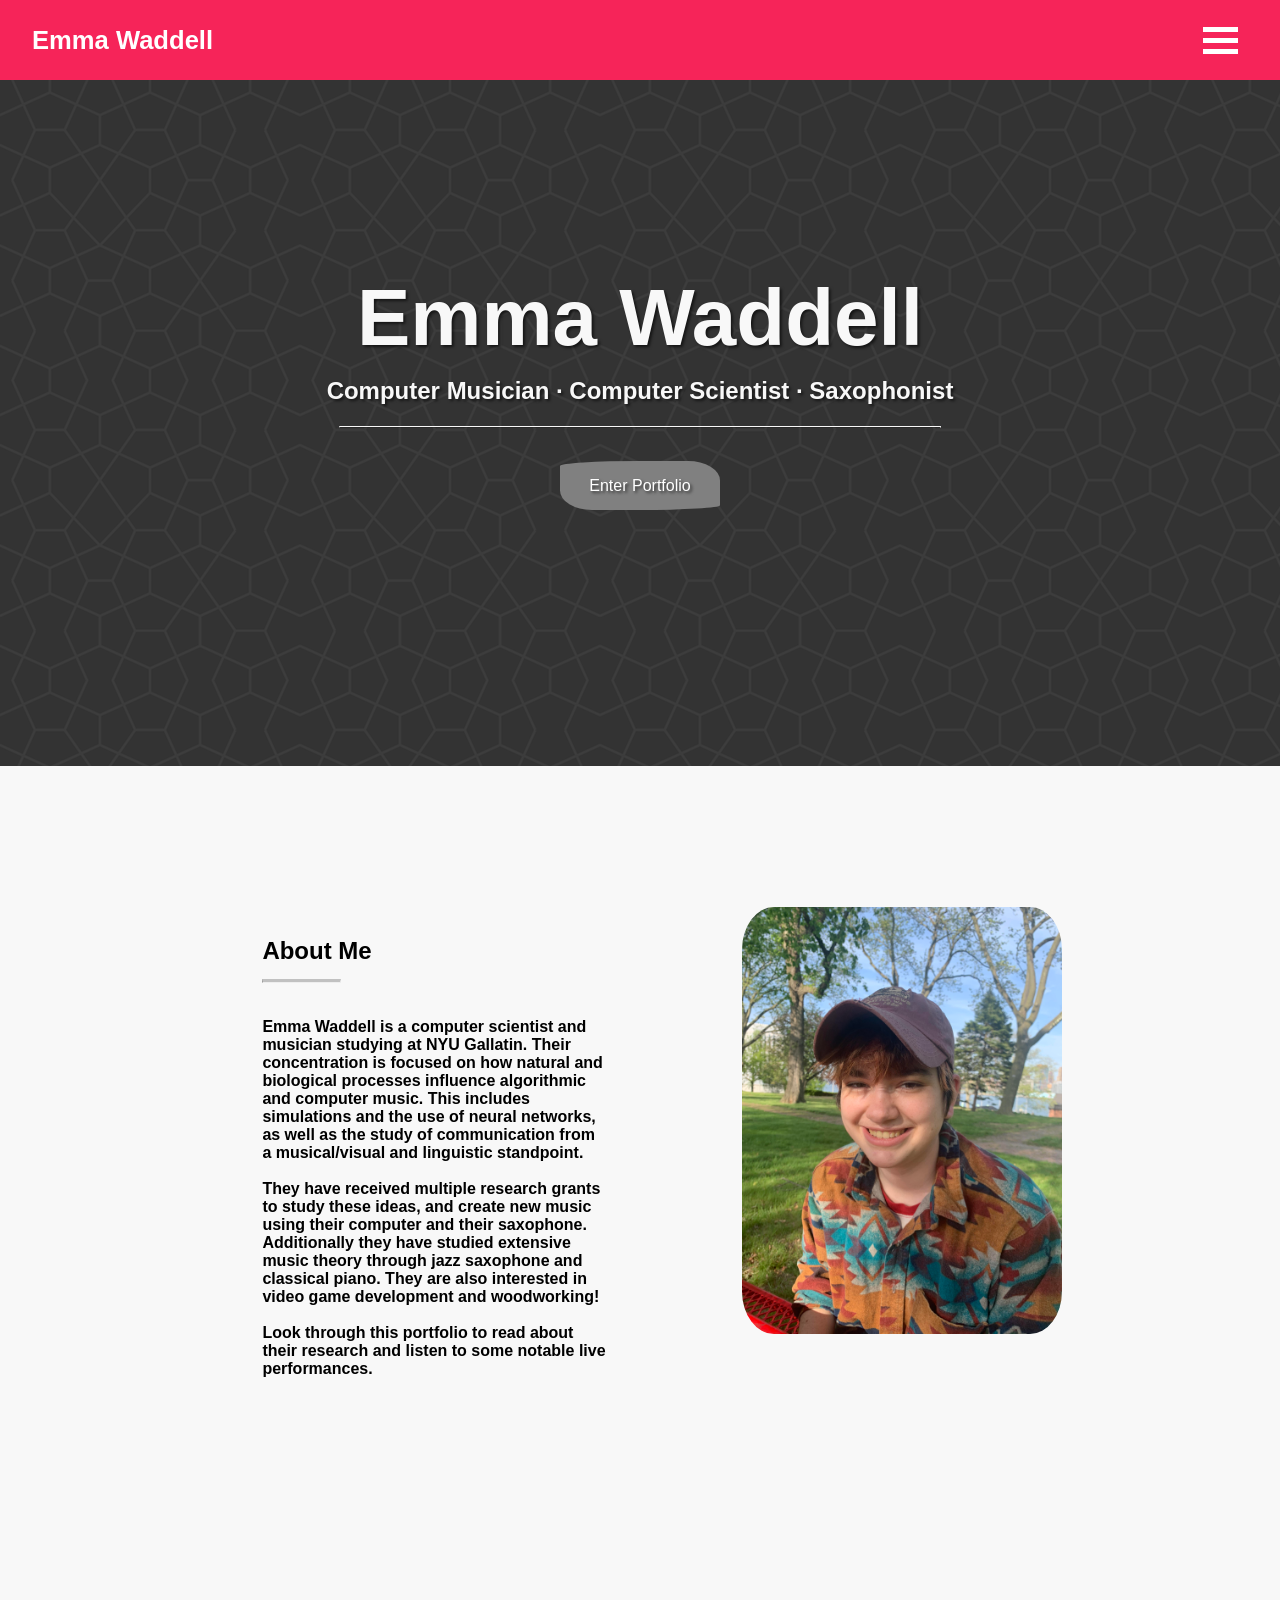
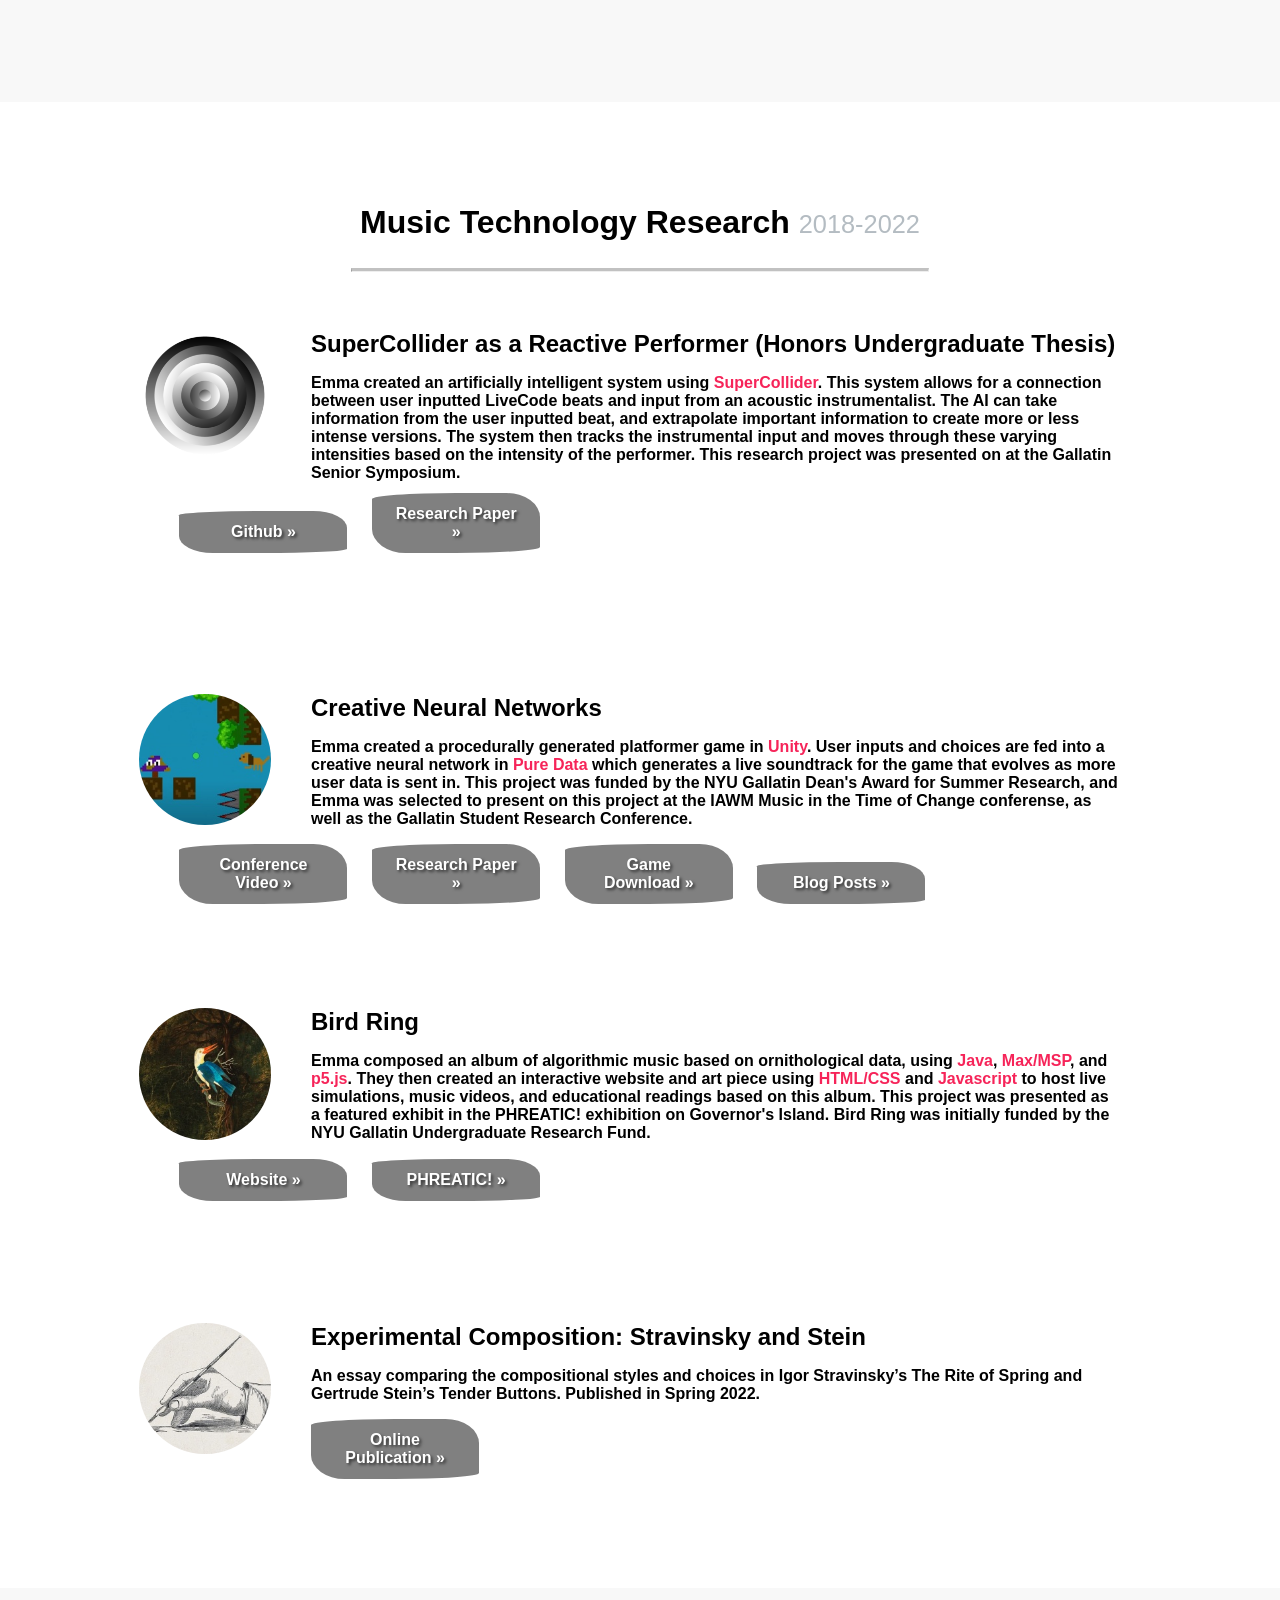
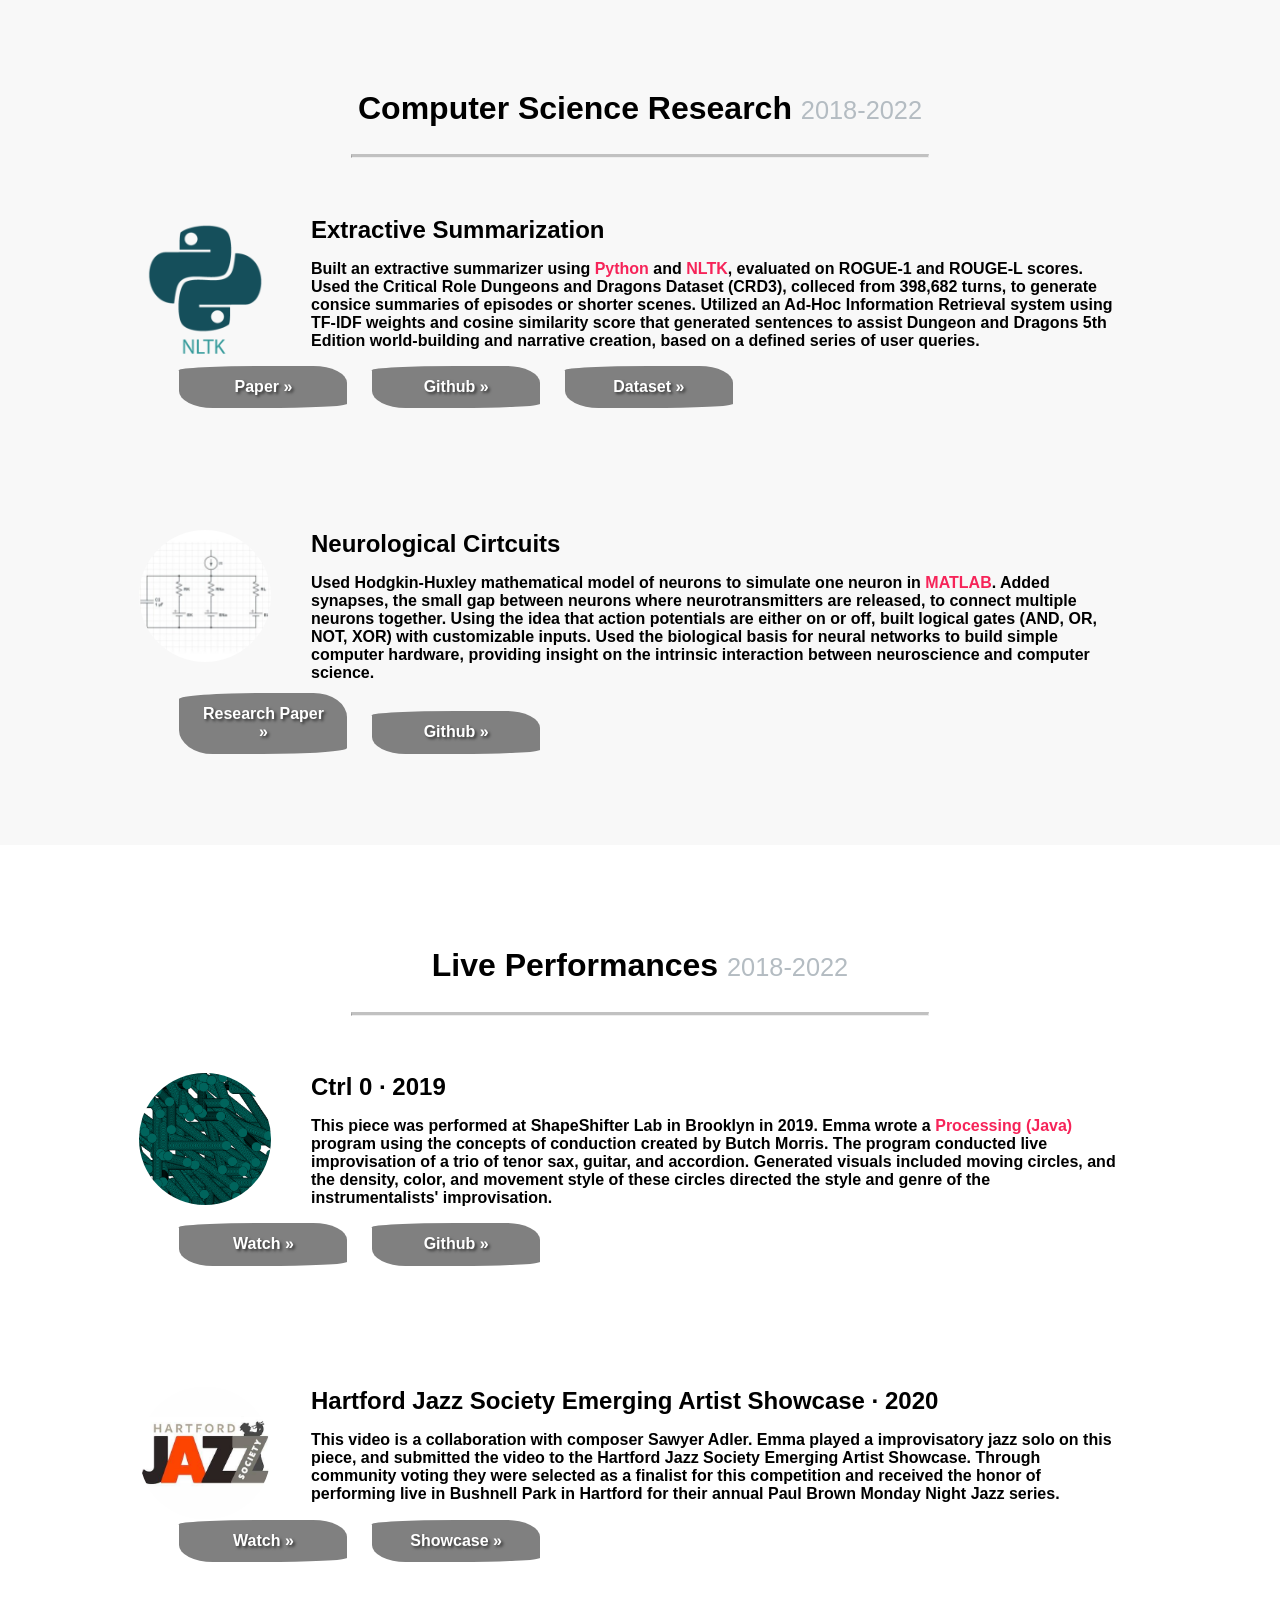
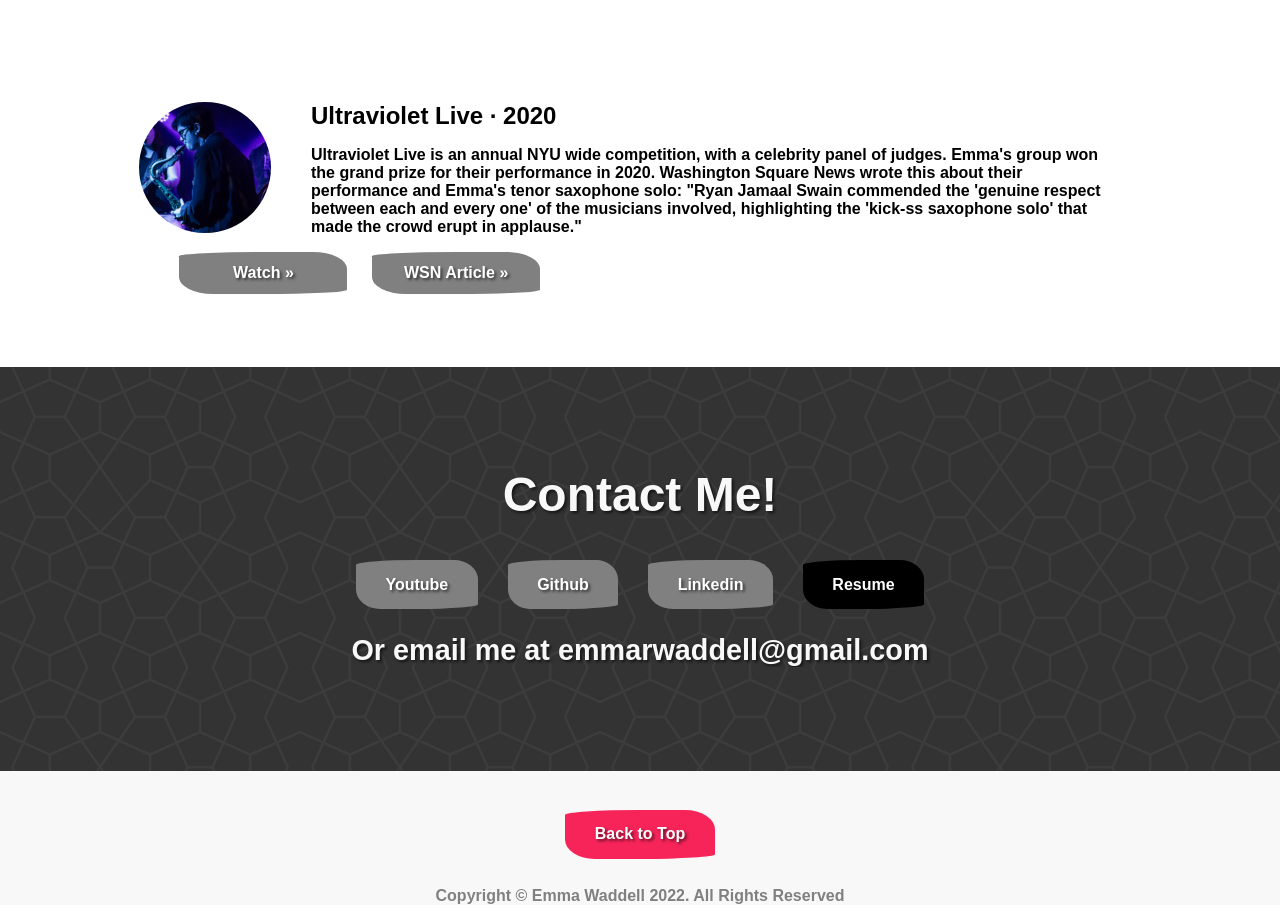
<file: index.html>
<!DOCTYPE html>
<html id="top">

<head>
	<title>Emma Waddell | Portfolio</title>
    <meta charset="utf-8">
    <meta http-equiv="X-UA-Compatible" content="IE=edge">
    <meta name="viewport" content="width=device-width, initial-scale=1">

	<link rel="stylesheet" href="index-stylesheet.css">
	<link rel="shortcut icon" type="image/x-icon" href="logo.png" />
</head>

<body>

	
		
	<nav class="nav-bar" role="navigation">
        <div class="container">	
			<p onClick="document.getElementById('top').scrollIntoView();" vertical-align="top" style="font-size:160%; color:white; padding-left: 2.5%; float:left;">Emma Waddell</p>		
			<!-- Collect the nav links, forms, and other content for toggling -->			

			<ul style="list-style: none; float: right; padding-top: 5px; padding-right: 1%">
				<li>
					<div onclick="myFunction(this)" class="dropbtn" style="width: 64px; overflow: hidden;">
						<div class="bar1"></div>
						<div class="bar2"></div>
						<div class="bar3"></div>
					</div>
				</li>
			</ul>    
			<div id="myDropdown" class="dropdown-content">
				<a href="#top">Home</a>
				<a href="#About">About</a>
				<a href="#Computer-Music">Music Technology Research</a>
				<a href="#Computer-Science">Computer Science Research</a>
				<a href="#Live-Performances">Live Performances</a>
				<a href="#Contact">Contact</a>
			</div>

            <!-- /.navbar-collapse -->
        </div>
        <!-- /.container -->
    </nav>
	
	
	<!-- Header -->
    <div class="intro-header" style="height: 100%; overflow: hidden;">

        <div class="container">

			<div class="intro-message">
				<h1>Emma Waddell</h1>
				<h3>Computer Musician · Computer Scientist · Saxophonist</h3>
				<hr class="intro-divider">
				<button class="btn" onClick="document.getElementById('About').scrollIntoView();" >Enter Portfolio</button>
			</div>

        </div>
        <!-- /.container -->

    </div>
	
	<div class="content-section-a" id="About">

        <div class="container">

            <div>
				<img src="UJrbq63kZ46TwPt.jpeg" style=" width:25%; min-width: 300px; border-radius:10%; margin-top: 7%; margin-left: 9%; margin-right: 10%">
				
                <div style="float:left; padding-top: 5%; padding-left: 19%; width: 30%">
                    <h2 ><br><br><div style="height: 60px; overflow: hidden; padding-left: 5%">About Me</div><br></h2>
					
					<hr class="section-heading-spacer">

                    <p style="padding-left: 5%; padding-top: 5%; padding-bottom: 80%; width: 90%; min-width: 275px">Emma Waddell is a computer scientist and musician studying at NYU Gallatin. Their concentration is focused on how natural and biological processes influence algorithmic and computer music. This includes simulations and the use of neural networks, as well as the study of communication from a musical/visual and linguistic standpoint. 
					<br><br>They have received multiple research grants to study these ideas, and create new music using their computer and their saxophone. 
					Additionally they have studied extensive music theory through jazz saxophone and classical piano.
					They are also interested in video game development and woodworking!
					<br><br>Look through this portfolio to read about their research and listen to some notable live performances.</p>
                </div>
				
				
                
            </div>

        </div>
        <!-- /.container -->

    </div>
	
	
	<div class="content-section-b" style="overflow: hidden;" id="Computer-Music">


        <!-- /.container -->
        <div class="page-header" style="height: 50%; overflow: hidden; position: relative; padding-top: 4%; padding-bottom: 1.5%" align="center">
            <h1 class="text-center">Music Technology Research <font color="#b4bcc2"><span style="font-size: 25.35px; font-weight: 400;" class="hidden-xs">2018-2022</span></font></h1>
        </div>
		
        <hr class="spacer">
		
		
	<div class="row skills-list" style="padding-top: 3%;position: relative; width: 80%; left: 10%;">
            <div class="col-md-12">
                <div style="height: 250px; overflow: visible; position: relative;">

                    <img src="supercollider.png" class="img-responsive hidden-xs" align="left" style="top: 10%; width: 13%; overflow: hidden; border-radius: 50%">
                    <h2 style="left: 4%; width: 80%; overflow: hidden; position: relative; font-size: 150%;">SuperCollider as a Reactive Performer (Honors Undergraduate Thesis)</h2>
                    <p style="left: 4%; width: 80%; overflow: hidden; position: relative;">Emma created an artificially intelligent system using <span style="color:#f62459;">SuperCollider</span>. This system allows for a connection between user inputted LiveCode beats and input from an acoustic instrumentalist. The AI can take 
			information from the user inputted beat, and extrapolate important information to create more or less intense versions. The system then tracks the instrumental input and moves through these varying intensities based on the intensity of the performer. This research project was presented on at the Gallatin Senior Symposium.
			</p>
                    <a href="https://github.com/reniby/Undergraduate-Thesis" target="_blank" rel="noopener noreferrer" class="btn" title="See more" style="top: -10%; width: 12%; overflow: hidden; left: 4%; position: relative;">Github »</a>
		    <a href="https://docs.google.com/document/d/1gJ78Fv5dCYOiwybwLy9JsN0oJ9Za9XyFjcMEeG08S30/edit" target="_blank" rel="noopener noreferrer" class="btn" title="See more" style="top: -10%; width: 12%; overflow: hidden; left: 6%; position: relative;">Research Paper »</a>
                </div>
            </div>
        </div>
		
		<div class="row skills-list" style="padding-top: 3%;position: relative; width: 80%; left: 10%;">
            <div class="col-md-12">
                <div style="height: 200px; overflow: visible; position: relative;">

                    <img src="correst.jpg" class="img-responsive hidden-xs" align="left" style="top: 10%; width: 13%; overflow: hidden; border-radius: 50%">
                    <h2 style="left: 4%; width: 80%; overflow: hidden; position: relative; font-size: 150%;">Creative Neural Networks</h2>
                    <p style="left: 4%; width: 80%; overflow: hidden; position: relative;">Emma created a procedurally generated platformer game in <span style="color:#f62459;">Unity</span>. User inputs and choices are fed into
a creative neural network in <span style="color:#f62459;">Pure Data</span> which generates a live soundtrack for the game that evolves as more user data is sent in. 
This project was funded by the NYU Gallatin Dean's Award for Summer Research, and Emma was selected to present on this project at the IAWM Music in the Time of Change conferense, as well as the Gallatin Student Research Conference.
</p>
                    <a href="https://www.youtube.com/watch?v=cK72-FnE6X0" target="_blank" rel="noopener noreferrer" class="btn" title="See more" style="top: -10%; width: 12%; overflow: hidden; left: 4%; position: relative;">Conference Video »</a>
					<a href="https://docs.google.com/document/d/1-niZXkwcgNgtpviwokYuK3WOfayPpk55wnwlTvyHRT8/edit" target="_blank" rel="noopener noreferrer" class="btn" title="See more" style="top: -10%; width: 12%; overflow: hidden; left: 6%; position: relative;">Research Paper »</a>
					<a href="https://reniby.itch.io/cnn" target="_blank" rel="noopener noreferrer" class="btn" title="See more" style="top: -10%; width: 12%; overflow: hidden; left: 8%; position: relative;">Game Download »</a>
					<a href="https://sites.gallatin.nyu.edu/dasr/author/erw364/" target="_blank" rel="noopener noreferrer" class="btn" title="See more" style="top: -10%; width: 12%; overflow: hidden; left: 10%; position: relative;">Blog Posts »</a>
                </div>
            </div>
        </div>
		
        <div class="row skills-list" style="padding-top: 3%;position: relative; width: 80%; left: 10%;">
            <div class="col-md-12">
                <div style="height: 200px; overflow: visible; position: relative;">

                    <img src="bird.jpg" class="img-responsive hidden-xs" align="left" style="top: 10%; width: 13%; overflow: hidden; border-radius: 50%">
                    <h2 style="left: 4%; width: 80%; overflow: hidden; position: relative; font-size: 150%;">Bird Ring</h2>
                    <p style="left: 4%; width: 80%; overflow: hidden; position: relative;">
Emma composed an album of algorithmic music based on ornithological data, using <span style="color:#f62459;">Java</span>, <span style="color:#f62459;">Max/MSP</span>, and <span style="color:#f62459;">p5.js</span>. 
They then created an interactive website and art piece using <span style="color:#f62459;">HTML/CSS</span> and <span style="color:#f62459;">Javascript</span> to host live simulations, music videos,
and educational readings based on this album. This project was presented as a featured exhibit in the PHREATIC! exhibition on Governor's Island.
Bird Ring was initially funded by the NYU Gallatin Undergraduate Research Fund.
                    </p>
                    <a href="https://reniby.github.io/Bird-Ring-Studio/index/index.html" target="_blank" rel="noopener noreferrer" class="btn" title="See more" style="top: -10%; width: 12%; overflow: hidden; left: 4%; position: relative;">Website »</a>
					<a href="https://www.nyvolcano.org/phreatic" target="_blank" rel="noopener noreferrer" class="btn" title="See more" style="top: -10%; width: 12%; overflow: hidden; left: 6%; position: relative;">PHREATIC! »</a>
                </div>
            </div>
        </div>
		
		
		<div class="row skills-list" style="padding-top: 3%;position: relative; width: 80%; left: 10%;">
            <div class="col-md-12">
                <div style="height: 200px; overflow: visible; position: relative;">

                    <img src="write.jpg" class="img-responsive hidden-xs" align="left" style="top: 10%; width: 13%; overflow: hidden; border-radius: 50%">
                    <h2 style="left: 4%; width: 80%; overflow: hidden; position: relative; font-size: 150%;">Experimental Composition: Stravinsky and Stein</h2>
                    <p style="left: 4%; width: 80%; overflow: hidden; position: relative;">
An essay comparing the compositional styles and choices in Igor Stravinsky’s The Rite of Spring and Gertrude Stein’s Tender Buttons. Published in Spring 2022.
					</p>
			<a href="https://confluence.gallatin.nyu.edu/context/interdisciplinary-seminar/experimental-composition-stravinsky-and-stein" target="_blank" rel="noopener noreferrer" class="btn" title="See more" style="top: -10%; width: 12%; overflow: hidden; left: 4%; position: relative;">Online Publication »</a>
                </div>
            </div>
        </div>
		
        <!-- /.content-section-b -->
	</div>
	
	
	
	<div class="content-section-a" style="overflow: hidden" id="Computer-Science">


        <!-- /.container -->
        <div class="page-header" style="height: 50%; overflow: hidden; position: relative; padding-top: 4%; padding-bottom: 1.5%" align="center">
            <h1 class="text-center">Computer Science Research <font color="#b4bcc2"><span style="font-size: 25.35px; font-weight: 400;" class="hidden-xs">2018-2022</span></font></h1>
        </div>
		
        <hr class="spacer">
		
        <div class="row skills-list" style="padding-top: 3%;position: relative; width: 80%; left: 10%;">
            <div class="col-md-12">
                <div style="height: 200px; overflow: visible; position: relative;">

                    <img src="comp.jpg" class="img-responsive hidden-xs" align="left" style="top: 10%; width: 13%; overflow: hidden; border-radius: 50%">
                    <h2 style="left: 4%; width: 80%; overflow: hidden; position: relative; font-size: 150%;">Extractive Summarization</h2>
                    <p style="left: 4%; width: 80%; overflow: hidden; position: relative;">
Built an extractive summarizer using <span style="color:#f62459;">Python</span> and <span style="color:#f62459;">NLTK</span>, evaluated on ROGUE-1 and ROUGE-L scores. Used the Critical Role Dungeons and Dragons Dataset (CRD3), colleced from 398,682 turns, to
generate consice summaries of episodes or shorter scenes. 
Utilized an Ad-Hoc
Information Retrieval system using
TF-IDF weights and cosine similarity
score that generated sentences to assist
Dungeon and Dragons 5th Edition
world-building and narrative creation,
based on a defined series of user queries.		
					</p>
                    <a href="es.pdf" target="_blank" rel="noopener noreferrer" class="btn" title="See more" style="top: -10%; width: 12%; overflow: hidden; left: 4%; position: relative;">Paper »</a>
					<a href="https://github.com/reniby/Extractive-Summarizer" target="_blank" rel="noopener noreferrer" class="btn" title="See more" style="top: -10%; width: 12%; overflow: hidden; left: 6%; position: relative;">Github »</a>
					<a href="https://github.com/RevanthRameshkumar/CRD3" target="_blank" rel="noopener noreferrer" class="btn" title="See more" style="top: -10%; width: 12%; overflow: hidden; left: 8%; position: relative;">Dataset »</a>
				</div>
            </div>
        </div>
		
		<div class="row skills-list" style="padding-top: 3%;position: relative; width: 80%; left: 10%;">
            <div class="col-md-12">
                <div style="height: 250px; overflow: visible; position: relative;">

                    <img src="hh.jpg" class="img-responsive hidden-xs" align="left" style="top: 10%; width: 13%; overflow: hidden; border-radius: 50%">
                    <h2 style="left: 4%; width: 80%; overflow: hidden; position: relative; font-size: 150%;">Neurological Cirtcuits</h2>
                    <p style="left: 4%; width: 80%; overflow: hidden; position: relative;">
Used Hodgkin-Huxley mathematical model of neurons to simulate one neuron in <span style="color:#f62459;">MATLAB</span>. Added synapses, the small gap between neurons where neurotransmitters are released, to connect multiple neurons together. 
Using the idea that action potentials are either on or off, built logical gates (AND, OR, NOT, XOR) with customizable inputs. Used the biological basis for neural networks to build simple computer hardware, providing insight on the intrinsic interaction between neuroscience and computer science.

					
					</p>
                    <a href="https://docs.google.com/document/d/1Uda3_Y_T4JZ2Mf6SCW9WRSzgUK-1af-HycXOLS7RuuQ/edit#" target="_blank" rel="noopener noreferrer" class="btn" title="See more" style="top: -10%; width: 12%; overflow: hidden; left: 4%; position: relative;">Research Paper »</a>
		<a href="https://github.com/reniby/Biological-Neural-Networks-in-MATLAB" target="_blank" rel="noopener noreferrer" class="btn" title="See more" style="top: -10%; width: 12%; overflow: hidden; left: 6%; position: relative;">Github »</a>
					</div>
            </div>
        </div>
        <!-- /.content-section-b -->
	</div>
	
	<div class="content-section-b" style="overflow: hidden" id="Live-Performances">


        <!-- /.container -->
        <div class="page-header" style="height: 50%; overflow: hidden; position: relative; padding-top: 4%; padding-bottom: 1.5%" align="center">
            <h1 class="text-center">Live Performances <font color="#b4bcc2"><span style="font-size: 25.35px; font-weight: 400;" class="hidden-xs">2018-2022</span></font></h1>
        </div>
		
        <hr class="spacer">
		
        <div class="row skills-list" style="padding-top: 3%;position: relative; width: 80%; left: 10%;">
            <div class="col-md-12">
                <div style="height: 200px; overflow: visible; position: relative;">

                    <img src="c1.png" class="img-responsive hidden-xs" align="left" style="top: 10%; width: 13%; overflow: hidden; border-radius: 50%">
                    <h2 style="left: 4%; width: 80%; overflow: hidden; position: relative; font-size: 150%;">Ctrl 0 · 2019</h2>
                    <p style="left: 4%; width: 80%; overflow: hidden; position: relative;">
This piece was performed at ShapeShifter Lab in Brooklyn in 2019. Emma wrote a <span style="color:#f62459;">Processing (Java)</span> program using the concepts of conduction created by Butch Morris. 
The program conducted live improvisation of a trio of tenor sax, guitar, and accordion. 
Generated visuals included moving circles, and the density, color, and movement style of these circles directed the style and genre of the instrumentalists' improvisation.
					
					</p>
                    <a href="https://www.youtube.com/watch?v=gfpNdYSXnks" target="_blank" rel="noopener noreferrer" class="btn" title="See more" style="top: -10%; width: 12%; overflow: hidden; left: 4%; position: relative;">Watch »</a>
					<a href="https://github.com/reniby/Ctrl-O" target="_blank" rel="noopener noreferrer" class="btn" title="See more" style="top: -10%; width: 12%; overflow: hidden; left: 6%; position: relative;">Github »</a>
                </div>
            </div>
        </div>
		
		<div class="row skills-list" style="padding-top: 3%;position: relative; width: 80%; left: 10%;">
            <div class="col-md-12">
                <div style="height: 200px; overflow: visible; position: relative;">

                    <img src="jazz.jpg" class="img-responsive hidden-xs" align="left" style="top: 10%; width: 13%; overflow: hidden; border-radius: 50%">
                    <h2 style="left: 4%; width: 80%; overflow: hidden; position: relative; font-size: 150%;">Hartford Jazz Society Emerging Artist Showcase · 2020</h2>
                    <p style="left: 4%; width: 80%; overflow: hidden; position: relative;">
This video is a collaboration with composer Sawyer Adler. Emma played a improvisatory jazz solo on this piece, and submitted the video to the Hartford Jazz Society Emerging Artist Showcase. 
Through community voting they were selected as a finalist for this competition and received the honor of performing live in Bushnell Park in Hartford for 
their annual Paul Brown Monday Night Jazz series.
					</p>
                    <a href="https://www.youtube.com/watch?v=HOv8VBIDJyc" target="_blank" rel="noopener noreferrer" class="btn" title="See more" style="top: -10%; width: 12%; overflow: hidden; left: 4%; position: relative;">Watch »</a>
					<a href="http://hartfordjazzsociety.com/emerging-jazz-artist-showcase-finals/" target="_blank" rel="noopener noreferrer" class="btn" title="See more" style="top: -10%; width: 12%; overflow: hidden; left: 6%; position: relative;">Showcase »</a>
                </div>
            </div>
        </div>
		
		<div class="row skills-list" style="padding-top: 3%;position: relative; width: 80%; left: 10%;">
            <div class="col-md-12">
                <div style="height: 200px; overflow: visible; position: relative;">

                    <img src="e1.jpg" class="img-responsive hidden-xs" align="left" style="top: 10%; width: 13%; overflow: hidden; border-radius: 50%">
                    <h2 style="left: 4%; width: 80%; overflow: hidden; position: relative; font-size: 150%;">Ultraviolet Live · 2020</h2>
                    <p style="left: 4%; width: 80%; overflow: hidden; position: relative;">
Ultraviolet Live is an annual NYU wide competition, with a celebrity panel of judges. Emma's group won the grand prize for their performance in 2020. Washington Square News wrote
this about their performance and Emma's tenor saxophone solo: 
"Ryan Jamaal Swain commended the 'genuine respect between each and every one' of the musicians involved, highlighting the 'kick-ss saxophone solo' that made the crowd erupt in applause."	
					</p>
                    <a href="https://www.youtube.com/watch?v=L7i3wQhuqyE" target="_blank" rel="noopener noreferrer" class="btn" title="See more" style="top: -10%; width: 12%; overflow: hidden; left: 4%; position: relative;">Watch »</a>
					<a href="https://nyunews.com/arts/music/2020/02/25/ultra-violet-live/" target="_blank" rel="noopener noreferrer" class="btn" title="See more" style="top: -10%; width: 12%; overflow: hidden; left: 6%; position: relative;">WSN Article »</a>
                </div>
            </div>
        </div>
        <!-- /.content-section-b -->
	</div>
	
	
	<div class="banner" id="Contact">

		<div class="container">

			<div class="row" style="width: 100%; overflow: hidden;">
				<h2 align="center"style="width: 100%; overflow: hidden; position: relative">Contact Me!</h2>
				<div align="center">
					<a href="https://www.youtube.com/channel/UCzhakXMptvcgeyvDMVI9ZVA" target="_blank" rel="noopener noreferrer" class="btn" style="margin-top:3%;">Youtube</a>
					<a href="https://github.com/reniby" target="_blank" rel="noopener noreferrer" class="btn" style="margin-top:0%; margin-left: 2%">Github</a>
					<a href="https://www.linkedin.com/in/emma-waddell-863aa1186" target="_blank" rel="noopener noreferrer" class="btn" style="margin-top:0%; margin-left: 2%">Linkedin</a>
					<a href="res.pdf" target="_blank" rel="noopener noreferrer" class="btn" style="margin-top: 0%; margin-bottom: 2%; margin-left: 2%; background-color:black">Resume</a>
				</div>
				<h3 align="center" style="overflow: hidden; position: relative" >Or email me at emmarwaddell@gmail.com</h2>
			</div>

		</div>
            <!-- /.container -->

    </div>
	
	<div align="center" style="background-color: #f8f8f8">
		<a href="#top" class="btn btn1" style="margin-top:3%; margin-bottom: 1%; background-color:#f62459">Back to Top</a>
		<p class="copyright">Copyright © Emma Waddell 2022. All Rights Reserved</p>
	</div>

    
<script src="index-scripts.js"></script>

</body>

</html>
</file>
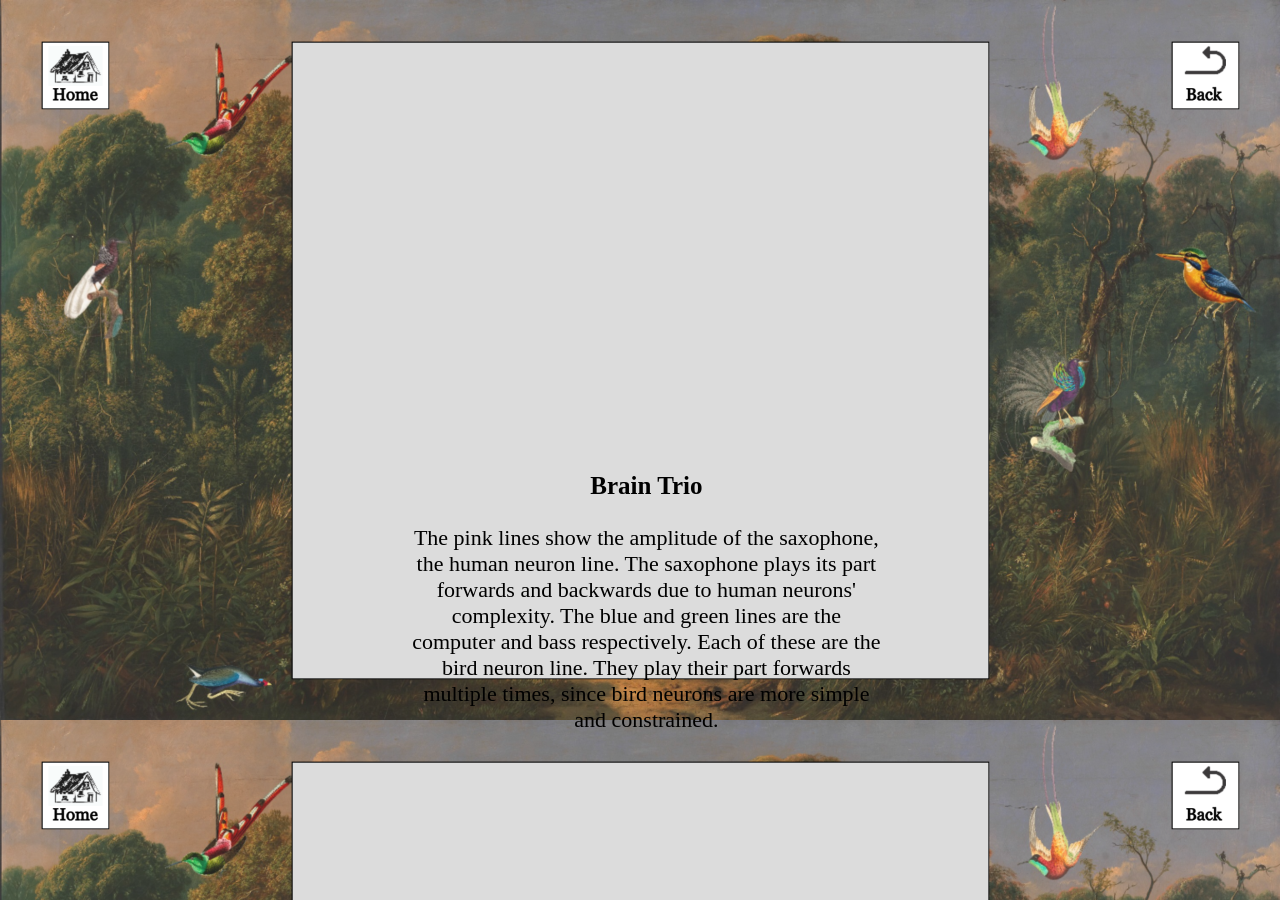
<file: neuronvid.html>
<!DOCTYPE html>
<html lang="en">
  <head>
    <meta charset="utf-8">
    <meta name="generator" content="CoffeeCup HTML Editor (www.coffeecup.com)">
    <meta name="dcterms.created" content="Sun, 18 Apr 2021 23:30:43 GMT">
    <meta name="description" content="">
    <meta name="keywords" content="">
    <title></title>
	
	<style type="text/css">
	.container{ width:200px; height:200px; background-color:black; color:white; position:fixed !important; }
  	.link-spanner{width:100%; height:100%; top:0; left: 0}
    <!--
    body {
      color:#000000;
      background-color:#FFFFFF;
	  background-image: url('vidback.png');
	  background-size: 100% auto;
	  margin: 0;
    }
	img {
      width: 100%;
      height: auto;
    }
    a  { color:#0000FF; }
    a:visited { color:#800080; }
    a:hover { color:#008000; }
    a:active { color:#FF0000; }
	
    -->
    </style>
    
    <!--[if IE]>
    <script src="http://html5shim.googlecode.com/svn/trunk/html5.js"></script>
    <![endif]-->
  </head>
  <body>
  		<a href="index/index.html" style="width:5.4%; height:90px; background-color:ffffff00; color:white; position:absolute; margin-top:3.1%; left:3.1%; display:inline-block; z-index:5;"></a>
		<a href="neuronpage/neuronpage.html" style="width:5.4%; height:90px; background-color:ffffff00; color:white; position:absolute; margin-top:3.1%; left:91.5%; display:inline-block; z-index:5;"></a>
  		<iframe width="560" height="315" src="https://www.youtube.com/embed/3Gj5qOe0cQ0" style="padding-left:36%; padding-top:10%" title="YouTube video player" frameborder="0" allow="accelerometer; autoplay; clipboard-write; encrypted-media; gyroscope; picture-in-picture" allowfullscreen></iframe>
		<p style="padding-left:32%; padding-right:31%; font-size:25px; font-family:'Georgia'; text-align: center;"><b>Brain Trio</b></p>
		<p style="padding-left:32%; padding-right:31%; font-size:22px; font-family:'Georgia'; text-align: center;">The pink lines show the amplitude of the saxophone, the human neuron line. The saxophone plays its part forwards and backwards due to human neurons' complexity. The blue and green lines are the computer and bass respectively. Each of these are the bird neuron line. They play their part forwards multiple times, since bird neurons are more simple and constrained.<br><br></p>
  </body>
</html>
</file>
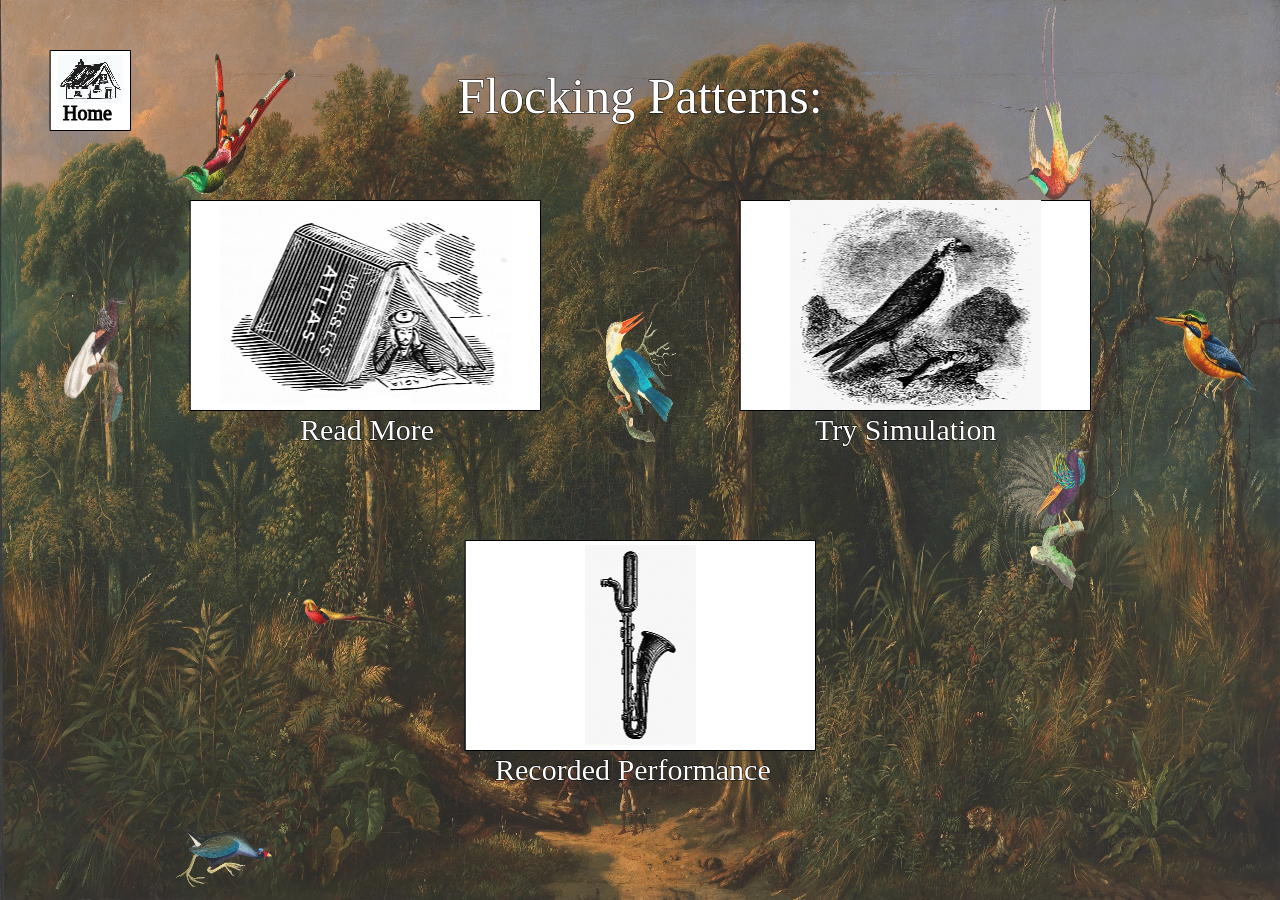
<file: flockpage/flockpage.html>
<!DOCTYPE html>
<html lang="en">
  <head>
	<script src="p5.min.js"></script>
    <script src="p5.dom.min.js"></script>
    <script src="p5.sound.min.js"></script>
    <script src="Tone.min.js" type="text/javascript"></script>
    <link rel="stylesheet" type="text/css" href="style.css">
    <meta charset="utf-8">
    <meta charset="utf-8">
    <meta name="generator" content="CoffeeCup HTML Editor (www.coffeecup.com)">
    <meta name="dcterms.created" content="Fri, 02 Apr 2021 17:33:15 GMT">
    <meta name="description" content="">
    <meta name="keywords" content="">
    <title>BirdRingStudio</title>
    
    <style type="text/css">
	.container{ width:200px; height:200px; background-color:black; color:white; position:fixed !important; }
  	.link-spanner{width:100%; height:100%; top:0; left: 0}
    <!--
    body {
      color:#000000;
      background-color:#FFFFFF;
	  
	  margin: 0;
    }
    a  { color:#0000FF; }
    a:visited { color:#800080; }
    a:hover { color:#008000; }
    a:active { color:#FF0000; }
    -->
    </style>
	
    <!--[if IE]>
    <script src="http://html5shim.googlecode.com/svn/trunk/html5.js"></script>
    <![endif]-->
  </head>
  <body>
		<script src="sketch.js"></script>
  		<div style="position:relative;">
		<a href="../index/index.html" style="width:5.4%; height:90px; background-color:ffffff00; color:white; position:absolute; margin-top:3.1%; left:3.1%; display:inline-block; z-index:5;"></a>
		<a href="../flocksim/flocksim.html" style="width:23%; height:260px; background-color:ffffff00; color:white; position:absolute; margin-top:10%; left:56.5%; display:inline-block; z-index:5;"></a>
		<a href="../flockvid.html" style="width:23%; height:260px; background-color:ffffff00; color:white; position:absolute; margin-top:28%; left:38.5%; display:inline-block; z-index:5;"></a>
		</div>
		
  </body>
</html>
</file>
<file: index-stylesheet.css>
html {
	scroll-behavior: smooth;
}

body,
h1,
h2,
h3,
h4,
h5,
h6 {
    font-family: "Lato","Helvetica Neue",Helvetica,Arial,sans-serif;
    font-weight: 700;
	margin: 0;
}

.container {
  display: inline-block;
  cursor: pointer;
  width: 100%;
}

.nav-bar{
	display: flex;
	background-color: #f62459;
	position: sticky;
	top: 0;
	z-index: 10;
}

.bar1, .bar2, .bar3 {
  width: 35px;
  height: 5px;
  position: relative;
  background-color: white;
  margin: 6px 0;
  transition: 0.4s;
}

/* Rotate first bar */
.change .bar1 {
  -webkit-transform: rotate(-45deg) translate(-9px, 6px) ;
  transform: rotate(-45deg) translate(-9px, 6px) ;
}

/* Fade out the second bar */
.change .bar2 {
  opacity: 0;
}

/* Rotate last bar */
.change .bar3 {
  -webkit-transform: rotate(45deg) translate(-8px, -8px) ;
  transform: rotate(45deg) translate(-8px, -8px) ;
}

.navbar-fixed-top > .container > #bs-example-navbar-collapse-1 {
	color: white;
}

.intro-header {
    text-align: center;
    color: #f8f8f8;
    background-size: cover;
	z-index: 1;
}

.intro-message {
    position: relative;
    padding-top: 15%;
    padding-bottom: 20%;
}

.intro-message > h1 {
    margin: 0;
    text-shadow: 2px 2px 3px rgba(0,0,0,0.6);
    font-size: 5em;
}

.intro-divider {
    width: 600px;
    border-top: 1px solid #f8f8f8;
    border-bottom: 1px solid rgba(0,0,0,0.2);
}

.intro-message > h3 {
    text-shadow: 2px 2px 3px rgba(0,0,0,0.6);
	font-size: 1.5em;
	padding: 1%;
}

.intro-header {
    background-repeat: repeat;
    background-position: center center;
    background: url("3.png");
}

.btn {
	background-color: gray; 
	text-shadow: 2px 2px 3px rgba(0,0,0,0.6);
	border: none;
	color: white;
	margin-top: 2%;
	border-radius: 50% 20% / 10% 40%;
	padding: 1.2% 2.3%;
	text-align: center;
	text-decoration: none;
	display: inline-block;
	font-size: 16px;
	transition-duration: 0.4s;
}

.btn:hover {background-color: pink; border-radius: 10% 40% / 50% 20%;}


.content-section-a {
    background-color: #f8f8f8;
	width: 100%;
	padding-top: 4%;
}

.content-section-b {
    background-color: #ffffff;
	width: 100%;
	padding-top: 4%;
}

.section-heading-spacer {
    width: 20%;
    border-top: 3px solid #c1c1c1;
	margin-left: 5%;
	margin-top: -12%;
}

.spacer {
    width: 45%;
    border-top: 3px solid #c1c1c1;
	align: center;
}

.content-section-b > .skills-list > .col-md-12 > div {
    text-align: left;
}

.content-section-a > .skills-list > .col-md-12 > div {
    text-align: left;
}

.skills-list {
    padding: 5% 0;
    text-align: center;
}
.skills-list > div > div{
    padding-top: 10px;
	padding-left: 10px;
	padding-bottom: calc(400px - 40%);
    border: 1px solid transparent;
    border-radius: 4px;
    transition: 0.2s;
}
.skills-list > div:hover > div{
    margin-top: -10px;
	margin-bottom: 10px;
    border: 1px solid rgb(200, 200, 200);
    box-shadow: rgba(0, 0, 0, 0.1) 0px 5px 5px 2px;
    background: rgba(200, 200, 200, 0.3);
    transition: 0.5s;
}

.banner {
    padding: 100px 0;
    color: #f8f8f8;
    background-size: fill;
	background: url("3.png")
}

.banner h2 {
    margin: 0;
    text-shadow: 2px 2px 3px rgba(0,0,0,0.6);
    font-size: 3em;
}

.banner h3 {
    margin: 0;
    text-shadow: 2px 2px 3px rgba(0,0,0,0.6);
    font-size: 1.8em;
}

/* Dropdown Content (Hidden by Default) */
.dropdown-content {
  display: none;
  position: absolute;
  background-color: #f8f8f8;
  min-width: 160px;
  box-shadow: 0px 8px 16px 0px rgba(0,0,0,0.2);
  z-index: 6;
  right: 0;
  top: 100%;
}

/* Links inside the dropdown */
.dropdown-content a {
  color: black;
  padding: 12px 16px;
  text-decoration: none;
  display: block;
}

/* Change color of dropdown links on hover */
.dropdown-content a:hover {background-color: #ddd}

/* Show the dropdown menu (use JS to add this class to the .dropdown-content container when the user clicks on the dropdown button) */
.show {display:block;}

.copyright {
	color: gray;
	text-align: center;
}
</file>
<file: flockpage/style.css>
html, body {
  margin: 0;
  padding: 0;
}
canvas {
  display: block;
}
</file>
